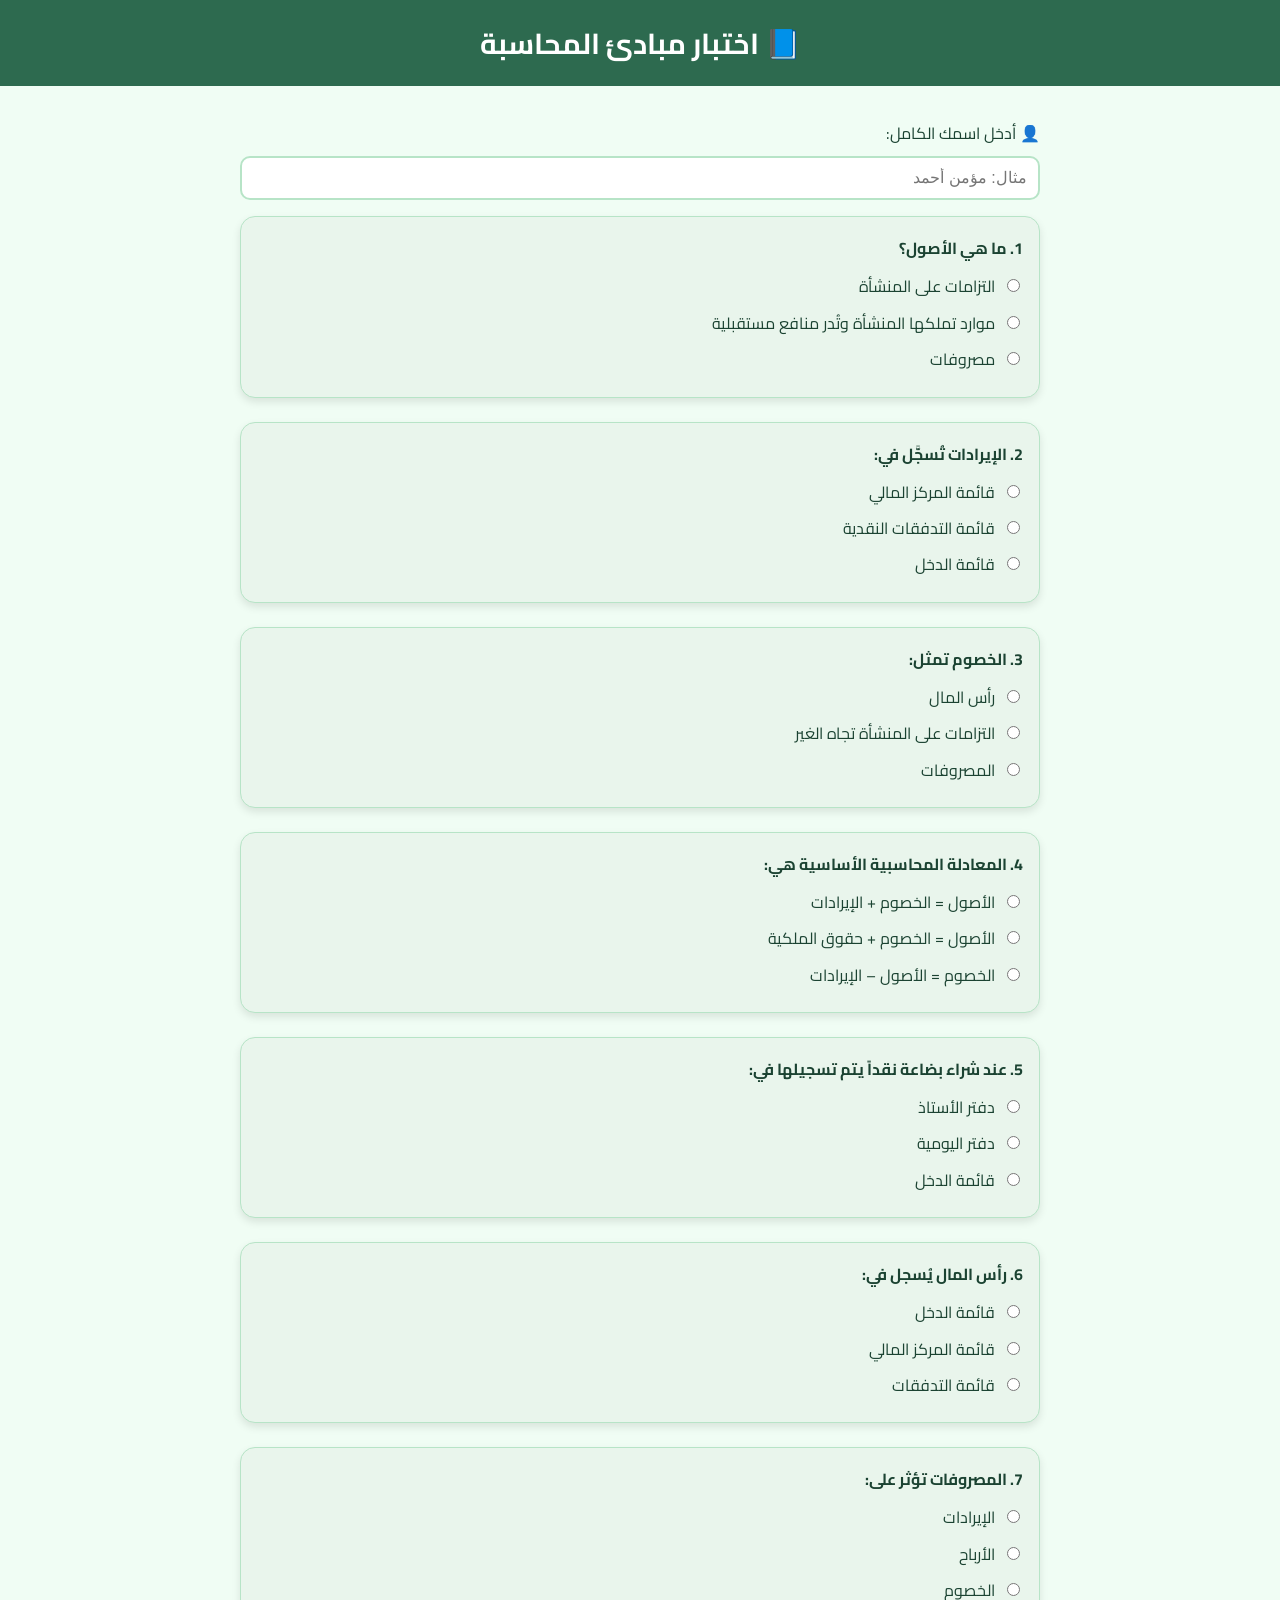
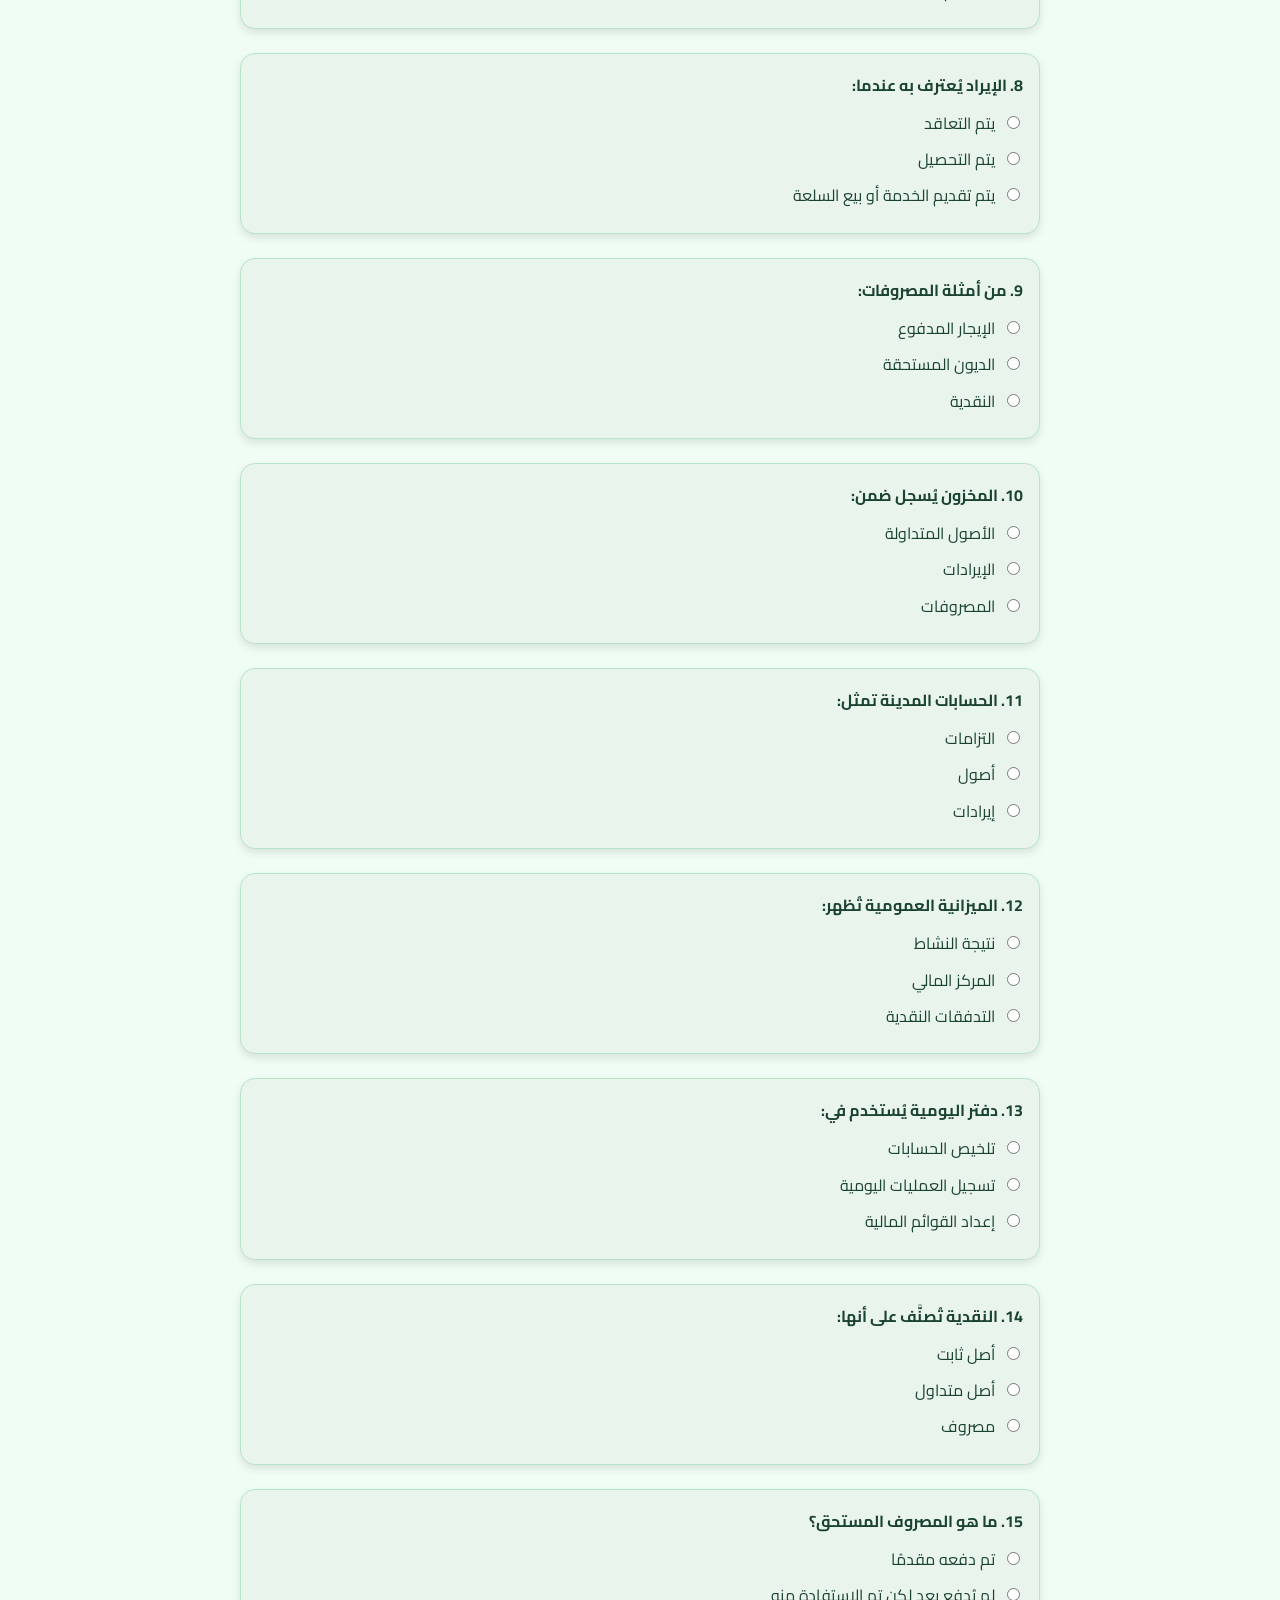
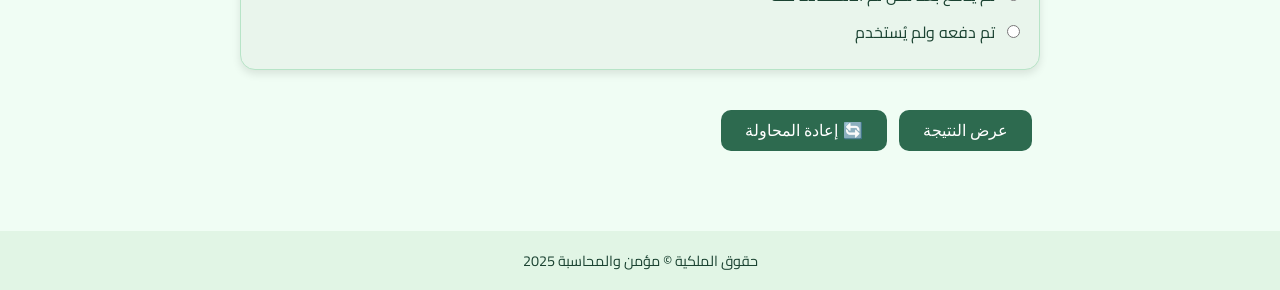
<file: test.html>
<!DOCTYPE html><html lang="ar" dir="rtl">
<head>
  <meta charset="UTF-8">
  <meta name="viewport" content="width=device-width, initial-scale=1.0">
  <title>📘 اختبار مبادئ المحاسبة</title>
  <link href="https://fonts.googleapis.com/css2?family=Cairo:wght@400;700&display=swap" rel="stylesheet">
  <style>
    body {
      font-family: 'Cairo', sans-serif;
      background-color: #f0fdf4;
      margin: 0;
      padding: 0;
      color: #1b4332;
    }
    header {
      background-color: #2d6a4f;
      color: white;
      padding: 1rem;
      text-align: center;
      font-size: 1.8rem;
      font-weight: bold;
    }
    .container {
      max-width: 800px;
      margin: auto;
      padding: 2rem;
    }
    .input-name {
      margin-bottom: 1rem;
      display: flex;
      flex-direction: column;
      gap: 0.5rem;
    }
    .input-name input {
      padding: 0.7rem;
      border: 2px solid #b7e4c7;
      border-radius: 10px;
      font-size: 1rem;
      transition: border-color 0.3s;
    }
    .input-name input:focus {
      border-color: #1b4332;
      outline: none;
    }
    .question-card {
      background-color: #e9f5ec;
      border: 1px solid #b7e4c7;
      border-radius: 15px;
      padding: 1rem;
      margin-bottom: 1.5rem;
      box-shadow: 0 4px 8px rgba(0,0,0,0.1);
      transition: transform 0.3s ease;
    }
    .question-card:hover {
      transform: scale(1.01);
    }
    .question {
      margin-bottom: 0.5rem;
      font-weight: bold;
    }
    .option {
      margin: 0.4rem 0;
    }
    .option input[type="radio"] {
      margin-left: 0.5rem;
    }
    .btn {
      padding: 0.7rem 1.5rem;
      font-size: 1rem;
      background-color: #2d6a4f;
      color: white;
      border: none;
      border-radius: 10px;
      cursor: pointer;
      margin: 1rem 0.5rem 0 0;
      transition: background-color 0.3s;
    }
    .btn:hover {
      background-color: #1b4332;
    }
    .result-box {
      background-color: #d8f3dc;
      padding: 1rem;
      border-radius: 15px;
      margin-top: 2rem;
      display: none;
    }
    .incorrect {
      color: #d00000;
      font-weight: bold;
    }
    .correct-answer {
      color: #2d6a4f;
    }
    footer {
      text-align: center;
      padding: 1rem;
      font-size: 0.9rem;
      background-color: #e1f5e5;
      color: #1b4332;
      margin-top: 3rem;
    }
  </style>
</head>
<body>
  <header>📘 اختبار مبادئ المحاسبة</header>
  <div class="container">
    <div class="input-name">
      <label for="username">👤 أدخل اسمك الكامل:</label>
      <input type="text" id="username" placeholder="مثال: مؤمن أحمد">
    </div>
    <div id="quiz"></div>
    <button class="btn" onclick="submitQuiz()">عرض النتيجة</button>
    <button class="btn" onclick="retryQuiz()">🔄 إعادة المحاولة</button>
    <div class="result-box" id="resultBox"></div>
  </div>
  <footer>حقوق الملكية © مؤمن والمحاسبة 2025</footer>  <script>
    const questions = [
      { q: "ما هي الأصول؟", options: ["التزامات على المنشأة", "موارد تملكها المنشأة وتُدر منافع مستقبلية", "مصروفات"], correct: 1 },
      { q: "الإيرادات تُسجَّل في:", options: ["قائمة المركز المالي", "قائمة التدفقات النقدية", "قائمة الدخل"], correct: 2 },
      { q: "الخصوم تمثل:", options: ["رأس المال", "التزامات على المنشأة تجاه الغير", "المصروفات"], correct: 1 },
      { q: "المعادلة المحاسبية الأساسية هي:", options: ["الأصول = الخصوم + الإيرادات", "الأصول = الخصوم + حقوق الملكية", "الخصوم = الأصول – الإيرادات"], correct: 1 },
      { q: "عند شراء بضاعة نقداً يتم تسجيلها في:", options: ["دفتر الأستاذ", "دفتر اليومية", "قائمة الدخل"], correct: 1 },
      { q: "رأس المال يُسجل في:", options: ["قائمة الدخل", "قائمة المركز المالي", "قائمة التدفقات"], correct: 1 },
      { q: "المصروفات تؤثر على:", options: ["الإيرادات", "الأرباح", "الخصوم"], correct: 1 },
      { q: "الإيراد يُعترف به عندما:", options: ["يتم التعاقد", "يتم التحصيل", "يتم تقديم الخدمة أو بيع السلعة"], correct: 2 },
      { q: "من أمثلة المصروفات:", options: ["الإيجار المدفوع", "الديون المستحقة", "النقدية"], correct: 0 },
      { q: "المخزون يُسجل ضمن:", options: ["الأصول المتداولة", "الإيرادات", "المصروفات"], correct: 0 },
      { q: "الحسابات المدينة تمثل:", options: ["التزامات", "أصول", "إيرادات"], correct: 1 },
      { q: "الميزانية العمومية تُظهر:", options: ["نتيجة النشاط", "المركز المالي", "التدفقات النقدية"], correct: 1 },
      { q: "دفتر اليومية يُستخدم في:", options: ["تلخيص الحسابات", "تسجيل العمليات اليومية", "إعداد القوائم المالية"], correct: 1 },
      { q: "النقدية تُصنَّف على أنها:", options: ["أصل ثابت", "أصل متداول", "مصروف"], correct: 1 },
      { q: "ما هو المصروف المستحق؟", options: ["تم دفعه مقدمًا", "لم يُدفع بعد لكن تم الاستفادة منه", "تم دفعه ولم يُستخدم"], correct: 1 }
    ];

    const quizDiv = document.getElementById("quiz");
    questions.forEach((q, i) => {
      const card = document.createElement("div");
      card.className = "question-card";
      card.innerHTML = `<div class="question">${i + 1}. ${q.q}</div>` +
        q.options.map((opt, idx) => `<div class="option"><label><input type="radio" name="q${i}" value="${idx}"> ${opt}</label></div>`).join("");
      quizDiv.appendChild(card);
    });

    function submitQuiz() {
      const name = document.getElementById("username").value.trim();
      if (!name) return alert("⚠️ يرجى إدخال اسمك أولاً");

      let score = 0;
      const incorrects = [];
      let answeredAll = true;

      questions.forEach((q, i) => {
        const radios = document.getElementsByName(`q${i}`);
        let selected = -1;
        radios.forEach((r, idx) => { if (r.checked) selected = parseInt(r.value); });
        if (selected === -1) answeredAll = false;
        else {
          if (selected === q.correct) score++;
          else incorrects.push({ index: i, correct: q.correct });
        }
      });

      if (!answeredAll) return alert("⚠️ يرجى الإجابة على جميع الأسئلة");

      document.getElementById("resultBox").style.display = "block";
      let msg = `<h3>أجبت ${score} من ${questions.length} بشكل صحيح ✅</h3>`;
      msg += score >= 10 ? `<p>🎉 أحسنت! استمر في التميز 💪</p>` : `<p>📚 ذاكر أكتر، أنت تقدر توصل! 👍</p>`;
      if (incorrects.length > 0) {
        msg += `<h4>أسئلة أُجيبت بشكل خاطئ:</h4><ul>`;
        incorrects.forEach(item => {
          const q = questions[item.index];
          msg += `<li><b>${q.q}</b><br>الإجابة الصحيحة: <span class="correct-answer">${q.options[q.correct]}</span></li>`;
        });
        msg += `</ul>`;
      }
      document.getElementById("resultBox").innerHTML = msg;

      fetch("https://script.google.com/macros/s/AKfycbwbwFDm918IyzckOvii61AF4Xubq1_m7FFYl-VhK0-bcaOVKTykYMuIZzWAJEAMY_FYdQ/exec", {
        method: "POST",
        mode: "no-cors",
        headers: { "Content-Type": "application/json" },
        body: JSON.stringify({ name, score, total: questions.length })
      });
    }

    function retryQuiz() {
      document.getElementById("username").value = "";
      questions.forEach((q, i) => {
        const radios = document.getElementsByName(`q${i}`);
        radios.forEach(r => r.checked = false);
      });
      document.getElementById("resultBox").style.display = "none";
      document.getElementById("resultBox").innerHTML = "";
      window.scrollTo({ top: 0, behavior: 'smooth' });
    }
  </script></body>
</html>
</file>
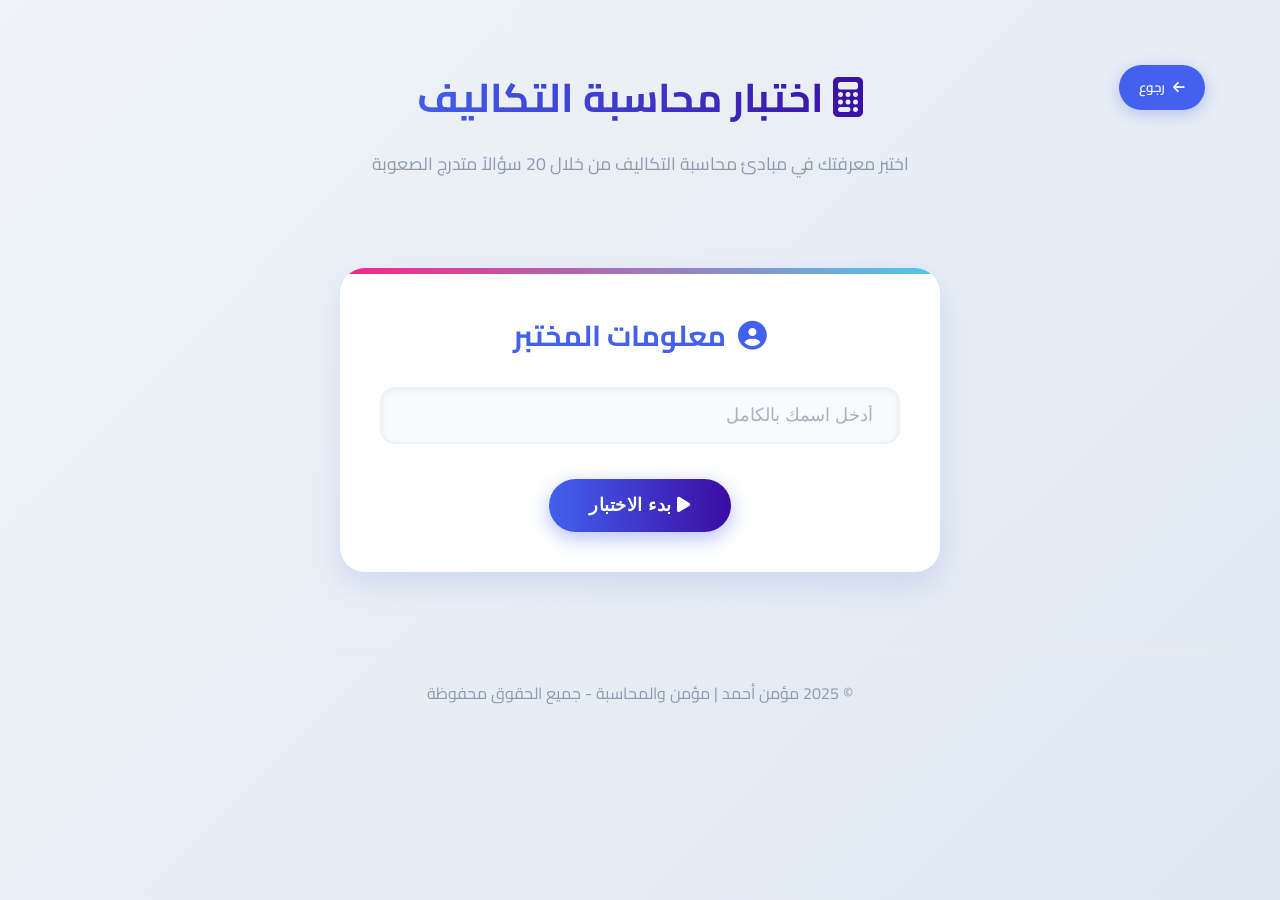
<file: tests.html>
<!DOCTYPE html>
<html lang="ar" dir="rtl">
<head>
  <meta charset="UTF-8">
  <meta name="viewport" content="width=device-width, initial-scale=1.0">
  <title>📝 اختبار محاسبة التكاليف</title>
  <link href="https://fonts.googleapis.com/css2?family=Cairo:wght@300;400;600;700&display=swap" rel="stylesheet">
  <link rel="stylesheet" href="https://cdnjs.cloudflare.com/ajax/libs/font-awesome/6.4.0/css/all.min.css">
  <link rel="stylesheet" href="https://cdnjs.cloudflare.com/ajax/libs/animate.css/4.1.1/animate.min.css">
  <style>
    :root {
      --primary-color: #4361ee;
      --secondary-color: #3a0ca3;
      --accent-color: #f72585;
      --success-color: #4cc9f0;
      --warning-color: #ff9e00;
      --text-dark: #2b2d42;
      --text-light: #8d99ae;
      --bg-gradient: linear-gradient(135deg, #f0f4f8 0%, #dfe7f1 100%);
      --card-shadow: 0 12px 30px rgba(67, 97, 238, 0.15);
      --transition: all 0.4s cubic-bezier(0.175, 0.885, 0.32, 1.275);
    }
    
    * {
      box-sizing: border-box;
      margin: 0;
      padding: 0;
    }
    
    body {
      font-family: 'Cairo', sans-serif;
      background: var(--bg-gradient);
      padding: 40px 20px;
      text-align: center;
      min-height: 100vh;
      color: var(--text-dark);
      position: relative;
    }
    
    .container {
      max-width: 1200px;
      margin: 0 auto;
    }
    
    header {
      position: relative;
      padding: 20px 0 40px;
      margin-bottom: 20px;
    }
    
    h1 {
      color: var(--text-dark);
      font-size: 2.5rem;
      font-weight: 700;
      position: relative;
      display: inline-block;
      margin-bottom: 15px;
      background: linear-gradient(to right, var(--primary-color), var(--secondary-color));
      -webkit-background-clip: text;
      -webkit-text-fill-color: transparent;
      padding: 0 20px;
    }
    
    .subtitle {
      color: var(--text-light);
      font-size: 1.1rem;
      max-width: 600px;
      margin: 0 auto 30px;
      line-height: 1.6;
    }
    
    .back-btn {
      position: absolute;
      top: 25px;
      right: 35px;
      background: var(--primary-color);
      color: white;
      border: none;
      padding: 10px 20px;
      border-radius: 50px;
      cursor: pointer;
      font-family: 'Cairo';
      font-weight: 600;
      transition: var(--transition);
      display: flex;
      align-items: center;
      gap: 8px;
      box-shadow: 0 4px 15px rgba(67, 97, 238, 0.3);
      z-index: 10;
    }
    
    .back-btn:hover {
      background: var(--secondary-color);
      transform: translateX(-5px) scale(1.05);
      box-shadow: 0 6px 20px rgba(58, 12, 163, 0.4);
    }
    
    .user-info {
      background: white;
      border-radius: 25px;
      padding: 40px;
      box-shadow: var(--card-shadow);
      max-width: 600px;
      margin: 0 auto;
      position: relative;
      overflow: hidden;
      transition: var(--transition);
    }
    
    .user-info::before {
      content: '';
      position: absolute;
      top: 0;
      left: 0;
      right: 0;
      height: 6px;
      background: linear-gradient(to right, var(--accent-color), var(--success-color));
    }
    
    .user-info h2 {
      margin-bottom: 25px;
      color: var(--primary-color);
      font-size: 1.8rem;
      display: flex;
      align-items: center;
      justify-content: center;
      gap: 12px;
    }
    
    .input-group {
      position: relative;
      margin: 25px 0;
    }
    
    .user-info input {
      width: 100%;
      padding: 16px 25px;
      border: 2px solid #eef2f7;
      border-radius: 15px;
      font-size: 1.1rem;
      transition: var(--transition);
      text-align: right;
      background: #f8fafc;
      box-shadow: inset 0 2px 6px rgba(0, 0, 0, 0.05);
    }
    
    .user-info input:focus {
      border-color: var(--primary-color);
      outline: none;
      box-shadow: 0 0 0 4px rgba(67, 97, 238, 0.2);
      background: white;
    }
    
    .user-info input::placeholder {
      color: #a8b2c1;
    }
    
    .start-btn {
      background: linear-gradient(to right, var(--primary-color), var(--secondary-color));
      color: white;
      border: none;
      padding: 16px 40px;
      border-radius: 50px;
      font-size: 1.1rem;
      font-weight: 700;
      cursor: pointer;
      transition: var(--transition);
      margin-top: 10px;
      box-shadow: 0 6px 20px rgba(67, 97, 238, 0.4);
      position: relative;
      overflow: hidden;
      letter-spacing: 0.5px;
    }
    
    .start-btn:hover {
      transform: translateY(-3px) scale(1.03);
      box-shadow: 0 8px 25px rgba(58, 12, 163, 0.5);
    }
    
    .start-btn:active {
      transform: translateY(1px);
    }
    
    .quiz-container {
      max-width: 850px;
      margin: 40px auto;
      background: white;
      border-radius: 25px;
      padding: 40px;
      box-shadow: var(--card-shadow);
      text-align: right;
      position: relative;
      overflow: hidden;
      transition: var(--transition);
    }
    
    .quiz-container::before {
      content: '';
      position: absolute;
      top: 0;
      left: 0;
      right: 0;
      height: 6px;
      background: linear-gradient(to right, var(--accent-color), var(--success-color));
    }
    
    #quizProgress {
      font-weight: 700;
      color: var(--primary-color);
      margin-bottom: 30px;
      font-size: 1.2rem;
      display: flex;
      align-items: center;
      justify-content: space-between;
      padding-bottom: 15px;
      border-bottom: 2px solid #f0f4f8;
    }
    
    .progress-bar {
      height: 10px;
      background: #e9ecef;
      border-radius: 5px;
      overflow: hidden;
      margin-top: 10px;
    }
    
    .progress-fill {
      height: 100%;
      background: linear-gradient(to right, var(--accent-color), var(--success-color));
      width: 0%;
      transition: width 0.6s ease;
    }
    
    .question-container {
      margin: 25px 0 35px;
      padding: 20px 0;
      position: relative;
    }
    
    .difficulty {
      position: absolute;
      top: -15px;
      left: 0;
      background: var(--primary-color);
      color: white;
      padding: 5px 15px;
      border-radius: 20px;
      font-size: 0.9rem;
      font-weight: 600;
    }
    
    .question {
      font-size: 1.4rem;
      margin-bottom: 25px;
      font-weight: 600;
      color: var(--text-dark);
      line-height: 1.5;
    }
    
    .options {
      display: grid;
      grid-template-columns: 1fr;
      gap: 18px;
      margin-bottom: 30px;
    }
    
    .option {
      padding: 18px 25px;
      background: #f8fafc;
      border-radius: 15px;
      cursor: pointer;
      transition: var(--transition);
      border: 2px solid #eef2f7;
      text-align: right;
      font-size: 1.1rem;
      display: flex;
      align-items: center;
      position: relative;
      overflow: hidden;
    }
    
    .option:hover {
      transform: translateX(-5px);
      border-color: var(--primary-color);
      box-shadow: 0 5px 15px rgba(67, 97, 238, 0.1);
    }
    
    .option.selected {
      border-color: var(--primary-color);
      background: linear-gradient(to right, rgba(67, 97, 238, 0.08), rgba(67, 97, 238, 0.03));
      transform: translateX(-8px);
      box-shadow: 0 8px 20px rgba(67, 97, 238, 0.15);
    }
    
    .option.selected::before {
      content: '';
      position: absolute;
      left: 0;
      top: 0;
      bottom: 0;
      width: 5px;
      background: var(--primary-color);
    }
    
    .option-number {
      background: #e9ecef;
      width: 36px;
      height: 36px;
      border-radius: 50%;
      display: flex;
      align-items: center;
      justify-content: center;
      margin-left: 15px;
      flex-shrink: 0;
      font-weight: 700;
      color: var(--text-dark);
      transition: var(--transition);
    }
    
    .option.selected .option-number {
      background: var(--primary-color);
      color: white;
    }
    
    .navigation {
      display: flex;
      justify-content: space-between;
      margin-top: 30px;
      gap: 15px;
    }
    
    .quiz-btn {
      padding: 14px 35px;
      border-radius: 50px;
      border: none;
      cursor: pointer;
      font-weight: 700;
      transition: var(--transition);
      font-family: 'Cairo';
      font-size: 1.1rem;
      display: flex;
      align-items: center;
      gap: 10px;
      box-shadow: 0 4px 15px rgba(0, 0, 0, 0.1);
    }
    
    .next-btn {
      background: linear-gradient(to right, var(--primary-color), var(--secondary-color));
      color: white;
    }
    
    .next-btn:hover {
      transform: translateX(-5px) scale(1.05);
      box-shadow: 0 6px 20px rgba(58, 12, 163, 0.3);
    }
    
    .submit-btn {
      background: linear-gradient(to right, #2ecc71, #27ae60);
      color: white;
      display: none;
    }
    
    .submit-btn:hover {
      transform: translateX(-5px) scale(1.05);
      box-shadow: 0 6px 20px rgba(39, 174, 96, 0.4);
    }
    
    .result {
      display: none;
      margin-top: 40px;
      padding: 40px;
      background: #f8f9fa;
      border-radius: 20px;
      text-align: center;
      border: 2px dashed var(--primary-color);
      position: relative;
      overflow: hidden;
    }
    
    .result::before {
      content: '';
      position: absolute;
      top: 0;
      left: 0;
      right: 0;
      height: 6px;
      background: linear-gradient(to right, var(--accent-color), var(--success-color));
    }
    
    .result h3 {
      color: var(--primary-color);
      margin-bottom: 20px;
      font-size: 2rem;
      position: relative;
      padding-bottom: 15px;
    }
    
    .result h3::after {
      content: '';
      position: absolute;
      bottom: 0;
      left: 50%;
      transform: translateX(-50%);
      width: 80px;
      height: 4px;
      background: var(--accent-color);
      border-radius: 2px;
    }
    
    .score-circle {
      width: 180px;
      height: 180px;
      border-radius: 50%;
      margin: 25px auto;
      display: flex;
      flex-direction: column;
      justify-content: center;
      align-items: center;
      position: relative;
      background: conic-gradient(var(--success-color) 0% var(--score-percent), #f0f4f8 var(--score-percent) 100%);
      box-shadow: 0 8px 25px rgba(76, 201, 240, 0.3);
    }
    
    .score-circle::before {
      content: '';
      position: absolute;
      width: 150px;
      height: 150px;
      border-radius: 50%;
      background: white;
    }
    
    .score-content {
      position: relative;
      z-index: 1;
    }
    
    #scoreText {
      font-size: 2.5rem;
      font-weight: 800;
      background: linear-gradient(to right, var(--primary-color), var(--secondary-color));
      -webkit-background-clip: text;
      -webkit-text-fill-color: transparent;
      margin: 10px 0;
    }
    
    #scoreRatio {
      font-size: 1.2rem;
      color: var(--text-light);
      font-weight: 600;
    }
    
    #resultFeedback {
      margin-top: 25px;
      line-height: 1.7;
      font-size: 1.15rem;
      max-width: 600px;
      margin: 25px auto;
      padding: 20px;
      background: rgba(76, 201, 240, 0.08);
      border-radius: 15px;
      border-left: 4px solid var(--success-color);
    }
    
    .retry-btn {
      background: linear-gradient(to right, var(--accent-color), #d0006f);
      color: white;
      margin-top: 20px;
      padding: 14px 40px;
      font-size: 1.1rem;
    }
    
    .retry-btn:hover {
      transform: scale(1.05);
      box-shadow: 0 6px 20px rgba(247, 37, 133, 0.4);
    }
    
    footer {
      margin-top: 80px;
      font-size: 1rem;
      color: var(--text-light);
      padding: 25px 0;
      border-top: 1px solid #e9ecef;
    }
    
    /* Animations */
    @keyframes fadeInUp {
      from { opacity: 0; transform: translateY(20px); }
      to { opacity: 1; transform: translateY(0); }
    }
    
    @keyframes pulse {
      0% { transform: scale(1); }
      50% { transform: scale(1.05); }
      100% { transform: scale(1); }
    }
    
    .animate-pulse {
      animation: pulse 2s infinite;
    }
    
    /* Responsive Design */
    @media (max-width: 768px) {
      body {
        padding: 20px 15px;
      }
      
      h1 {
        font-size: 2rem;
        padding: 0 15px;
      }
      
      .subtitle {
        font-size: 1rem;
        padding: 0 15px;
      }
      
      .back-btn {
        top: 20px;
        right: 20px;
        padding: 8px 15px;
        font-size: 0.9rem;
      }
      
      .user-info, .quiz-container {
        padding: 30px 20px;
      }
      
      .question {
        font-size: 1.2rem;
      }
      
      .option {
        padding: 15px 20px;
        font-size: 1rem;
      }
      
      .quiz-btn {
        padding: 12px 25px;
        font-size: 1rem;
      }
      
      .score-circle {
        width: 150px;
        height: 150px;
      }
      
      .score-circle::before {
        width: 120px;
        height: 120px;
      }
      
      #scoreText {
        font-size: 2rem;
      }
    }
    
    @media (max-width: 480px) {
      h1 {
        font-size: 1.7rem;
      }
      
      .user-info h2 {
        font-size: 1.5rem;
      }
      
      .navigation {
        flex-direction: column;
      }
      
      .quiz-btn {
        width: 100%;
        justify-content: center;
      }
      
      .back-btn {
        top: 15px;
        right: 15px;
      }
    }
  </style>
</head>
<body>
  <div class="container">
    <header>
      <button class="back-btn" onclick="window.location.href='tools.html'">
        <i class="fas fa-arrow-left"></i> رجوع
      </button>

      <h1 class="animate__animated animate__fadeInDown"><i class="fas fa-calculator"></i> اختبار محاسبة التكاليف</h1>
      <p class="subtitle animate__animated animate__fadeIn">اختبر معرفتك في مبادئ محاسبة التكاليف من خلال 20 سؤالاً متدرج الصعوبة</p>
    </header>

    <div class="user-info animate__animated animate__fadeInUp" id="userInfo">
      <h2><i class="fas fa-user-circle"></i> معلومات المختبر</h2>
      <div class="input-group">
        <input type="text" id="userName" placeholder="أدخل اسمك بالكامل" required>
      </div>
      <button id="startBtn" class="start-btn animate-pulse">
        <i class="fas fa-play"></i> بدء الاختبار
      </button>
    </div>

    <div class="quiz-container" id="quizContainer" style="display:none;">
      <div id="quizProgress">
        <span id="progressText">السؤال 1 من 20</span>
        <span id="timer"><i class="fas fa-clock"></i> 05:00</span>
      </div>
      <div class="progress-bar">
        <div class="progress-fill" id="progressFill"></div>
      </div>

      <div class="question-container">
        <div class="difficulty" id="difficulty">سهل</div>
        <div class="question" id="question"></div>
      </div>
      
      <div class="options" id="options"></div>

      <div class="navigation">
        <button class="quiz-btn next-btn" id="nextBtn">
          التالي <i class="fas fa-arrow-left"></i>
        </button>
        <button class="quiz-btn submit-btn" id="submitBtn">
          <i class="fas fa-paper-plane"></i> تسليم الإجابات
        </button>
      </div>

      <div class="result" id="result">
        <h3 id="resultTitle">نتيجة الاختبار</h3>
        <p id="userGreeting"></p>
        
        <div class="score-circle">
          <div class="score-content">
            <div id="scoreText">0%</div>
            <div id="scoreRatio">0/20</div>
          </div>
        </div>
        
        <p id="resultFeedback"></p>
        <button class="quiz-btn retry-btn" id="retryBtn">
          <i class="fas fa-redo"></i> إعادة المحاولة
        </button>
      </div>
    </div>

    <footer>
      © 2025 مؤمن أحمد | مؤمن والمحاسبة - جميع الحقوق محفوظة
    </footer>
  </div>

  <script>
    const quizQuestions = [
      {
        question: "ما هو الهدف الأساسي من محاسبة التكاليف؟",
        options: [
          "تحديد تكلفة المنتجات والخدمات",
          "حساب رواتب الموظفين",
          "إعداد الميزانية العمومية",
          "تحليل السوق التنافسي"
        ],
        answer: 0,
        difficulty: "سهل"
      },
      {
        question: "أي من التالي يعتبر تكلفة مباشرة؟",
        options: [
          "الخشب المستخدم في صناعة الأثاث",
          "رواتب المديرين",
          "إيجار المصنع",
          "مصاريف الكهرباء العامة"
        ],
        answer: 0,
        difficulty: "سهل"
      },
      {
        question: "ما الفرق بين التكاليف الثابتة والمتغيرة؟",
        options: [
          "الثابتة لا تتغير بحجم الإنتاج بينما المتغيرة تتغير",
          "المتغيرة لا تتغير أبداً",
          "الثابتة تتغير يومياً",
          "لا يوجد فرق بينهما"
        ],
        answer: 0,
        difficulty: "سهل"
      },
      {
        question: "ما هو العنصر الذي لا يعتبر من عناصر التكلفة؟",
        options: [
          "تكلفة المواد",
          "تكلفة العمالة",
          "تكلفة الإنتاج",
          "تكلفة التسويق"
        ],
        answer: 3,
        difficulty: "سهل"
      },
      {
        question: "كيف تحسب تكلفة الوحدة الواحدة؟",
        options: [
          "إجمالي التكاليف ÷ عدد الوحدات المنتجة",
          "إجمالي التكاليف × عدد الوحدات المنتجة",
          "إجمالي التكاليف + هامش الربح",
          "إجمالي التكاليف - الخصومات"
        ],
        answer: 0,
        difficulty: "سهل"
      },
      {
        question: "ما هي التكلفة الغارقة (Sunk Cost)؟",
        options: [
          "تكلفة لا يمكن استرجاعها",
          "تكلفة المواد الخام",
          "تكلفة العمالة المؤقتة",
          "تكلفة الصيانة الدورية"
        ],
        answer: 0,
        difficulty: "متوسط"
      },
      {
        question: "ما هو الغرض من حساب نقطة التعادل؟",
        options: [
          "تحديد حجم المبيعات اللازم لتغطية التكاليف",
          "حساب الربح التشغيلي",
          "تحديد سعر البيع الأمثل",
          "جميع ما سبق"
        ],
        answer: 3,
        difficulty: "متوسط"
      },
      {
        question: "ما هي التكلفة الحدية (Marginal Cost)؟",
        options: [
          "التكلفة الإضافية لإنتاج وحدة إضافية",
          "التكلفة الكلية للإنتاج",
          "متوسط تكلفة الوحدة",
          "التكلفة الثابتة للوحدة"
        ],
        answer: 0,
        difficulty: "متوسط"
      },
      {
        question: "ما هو نظام التكاليف على أساس الأنشطة (ABC)؟",
        options: [
          "نظام يحسب التكلفة بناءً على الأنشطة المستهلكة",
          "نظام لحساب رواتب الموظفين",
          "طريقة لتسجيل المشتريات فقط",
          "نظام محاسبة مالية بحت"
        ],
        answer: 0,
        difficulty: "متوسط"
      },
      {
        question: "ما الفرق بين محاسبة التكاليف والمحاسبة المالية؟",
        options: [
          "محاسبة التكاليف تركز على التكاليف الداخلية بينما المالية تركز على التقارير الخارجية",
          "محاسبة التكاليف تهتم بالضرائب بينما المالية تهتم بالإنتاج",
          "لا يوجد فرق بينهما",
          "محاسبة التكاليف خاصة بالحكومة بينما المالية خاصة بالشركات"
        ],
        answer: 0,
        difficulty: "متوسط"
      },
      {
        question: "ما هي نقطة التعادل (Break-even Point)؟",
        options: [
          "النقطة التي تتساوى فيها الإيرادات مع التكاليف",
          "نهاية السنة المالية",
          "وقت تسليم المنتج للعميل",
          "بداية عملية الإنتاج"
        ],
        answer: 0,
        difficulty: "صعب"
      },
      {
        question: "كيف يتم تحميل التكاليف الصناعية غير المباشرة؟",
        options: [
          "باستخدام معدلات تحميل محددة مسبقاً",
          "بإضافتها مباشرة لكل منتج",
          "بتجاهلها تماماً",
          "بخصمها من الإيرادات"
        ],
        answer: 0,
        difficulty: "صعب"
      },
      {
        question: "ما هي تكلفة الفرصة البديلة؟",
        options: [
          "أفضل بديل تم التخلي عنه لصالح البديل المختار",
          "تكلفة المواد المستخدمة",
          "تكلفة العمالة المباشرة",
          "مصاريف التسويق"
        ],
        answer: 0,
        difficulty: "صعب"
      },
      {
        question: "ما هو الفرق بين التكلفة المعيارية والتكلفة الفعلية؟",
        options: [
          "التكلفة المعيارية هي تكلفة متوقعة بينما الفعلية هي ما حدث فعلاً",
          "التكلفة المعيارية دقيقة دائماً بينما الفعلية تقديرية",
          "لا يوجد فرق بينهما",
          "التكلفة الفعلية خاصة بالحكومات والمعيارية بالشركات"
        ],
        answer: 0,
        difficulty: "صعب"
      },
      {
        question: "كيف تؤثر الزيادة في حجم الإنتاج على التكلفة الثابتة للوحدة؟",
        options: [
          "تقل التكلفة الثابتة للوحدة",
          "تزيد التكلفة الثابتة للوحدة",
          "لا تؤثر على التكلفة الثابتة للوحدة",
          "تتحول التكلفة الثابتة إلى متغيرة"
        ],
        answer: 0,
        difficulty: "صعب جداً"
      },
      {
        question: "ما هو نظام التكاليف حسب الأوامر الإنتاجية (Job Order Costing)؟",
        options: [
          "نظام يتم فيه تجميع التكاليف حسب كل أمر إنتاجي",
          "نظام يتم فيه تجميع التكاليف لفترة زمنية",
          "نظام خاص بالإنتاج المستمر",
          "نظام لا يستخدم في المحاسبة"
        ],
        answer: 0,
        difficulty: "صعب جداً"
      },
      {
        question: "ما هو مفهوم التكلفة الغارقة في اتخاذ القرارات؟",
        options: [
          "يجب تجاهلها عند اتخاذ القرارات المستقبلية",
          "يجب اعتبارها في جميع القرارات",
          "تعتبر أهم عنصر في القرار",
          "يتم إضافتها إلى الربح"
        ],
        answer: 0,
        difficulty: "صعب جداً"
      },
      {
        question: "كيف يتم حساب معدل التحميل المسبق للتكاليف الصناعية غير المباشرة؟",
        options: [
          "التكاليف الصناعية غير المباشرة المتوقعة ÷ قاعدة التحميل المتوقعة",
          "التكاليف الصناعية غير المباشرة الفعلية ÷ قاعدة التحميل الفعلية",
          "التكاليف المباشرة ÷ التكاليف غير المباشرة",
          "الإيرادات ÷ التكاليف"
        ],
        answer: 0,
        difficulty: "صعب جداً"
      },
      {
        question: "ما هو الفرق بين التكلفة الحدية والتكلفة المتوسطة؟",
        options: [
          "التكلفة الحدية هي تكلفة الوحدة الإضافية بينما المتوسطة هي إجمالي التكلفة مقسومة على عدد الوحدات",
          "التكلفة الحدية أكبر من المتوسطة دائماً",
          "التكلفة المتوسطة خاصة بالإنتاج الكبير",
          "لا يوجد فرق بينهما"
        ],
        answer: 0,
        difficulty: "صعب جداً"
      },
      {
        question: "ما هو تأثير قانون تناقص الغلة على تكاليف الإنتاج؟",
        options: [
          "يؤدي إلى زيادة التكلفة الحدية بعد نقطة معينة",
          "يؤدي إلى انخفاض التكلفة الحدية باستمرار",
          "لا يؤثر على التكاليف",
          "يؤدي إلى ثبات التكلفة الحدية"
        ],
        answer: 0,
        difficulty: "صعب جداً"
      }
    ];

    let currentQuestion = 0;
    let userAnswers = [];
    let userName = "";
    let timer;
    let timeLeft = 300; // 5 minutes in seconds

    const quizContainer = document.getElementById('quizContainer');
    const startBtn = document.getElementById('startBtn');
    const userNameInput = document.getElementById('userName');
    const retryBtn = document.getElementById('retryBtn');
    const userInfo = document.getElementById('userInfo');
    const progressFill = document.getElementById('progressFill');
    const timerDisplay = document.getElementById('timer');
    const difficultyDisplay = document.getElementById('difficulty');

    startBtn.addEventListener('click', () => {
      if (userNameInput.value.trim() === "") {
        showAlert("الرجاء إدخال اسمك قبل بدء الاختبار", "warning");
        userNameInput.focus();
        return;
      }
      
      userName = userNameInput.value.trim();
      quizContainer.style.display = "block";
      userInfo.style.display = "none";
      
      // Start timer
      startTimer();
      
      // Start quiz
      startQuiz();
    });

    retryBtn.addEventListener('click', () => {
      currentQuestion = 0;
      userAnswers = [];
      document.getElementById('result').style.display = "none";
      userInfo.style.display = "block";
      quizContainer.style.display = "none";
      userNameInput.value = userName;
      timeLeft = 300;
      clearInterval(timer);
      timerDisplay.innerHTML = `<i class="fas fa-clock"></i> 05:00`;
    });

    function startTimer() {
      timer = setInterval(() => {
        timeLeft--;
        const minutes = Math.floor(timeLeft / 60);
        const seconds = timeLeft % 60;
        timerDisplay.innerHTML = `<i class="fas fa-clock"></i> ${minutes.toString().padStart(2, '0')}:${seconds.toString().padStart(2, '0')}`;
        
        if (timeLeft <= 0) {
          clearInterval(timer);
          submitQuiz();
          showAlert("انتهى الوقت المخصص للاختبار!", "danger");
        }
      }, 1000);
    }

    function startQuiz() {
      showQuestion();
    }

    function showQuestion() {
      const questionObj = quizQuestions[currentQuestion];
      document.getElementById('question').textContent = questionObj.question;
      document.getElementById('progressText').textContent = `السؤال ${currentQuestion + 1} من ${quizQuestions.length}`;
      difficultyDisplay.textContent = questionObj.difficulty;
      
      // Update progress bar
      const progressPercent = ((currentQuestion + 1) / quizQuestions.length) * 100;
      progressFill.style.width = `${progressPercent}%`;
      
      // Set difficulty color
      switch(questionObj.difficulty) {
        case "سهل":
          difficultyDisplay.style.background = "#2ecc71";
          break;
        case "متوسط":
          difficultyDisplay.style.background = "#ff9e00";
          break;
        case "صعب":
          difficultyDisplay.style.background = "#e74c3c";
          break;
        case "صعب جداً":
          difficultyDisplay.style.background = "#9b59b6";
          break;
      }
      
      const optionsContainer = document.getElementById('options');
      optionsContainer.innerHTML = '';
      
      questionObj.options.forEach((option, index) => {
        const optionElement = document.createElement('div');
        optionElement.className = 'option';
        
        optionElement.innerHTML = `
          <div class="option-text">${option}</div>
          <div class="option-number">${index + 1}</div>
        `;
        
        optionElement.onclick = function() { selectOption(this); };
        optionsContainer.appendChild(optionElement);
      });
      
      // Highlight selected option if exists
      if (userAnswers[currentQuestion] !== undefined) {
        const options = document.querySelectorAll('.option');
        options[userAnswers[currentQuestion]].classList.add('selected');
      }
      
      if (currentQuestion === quizQuestions.length - 1) {
        document.getElementById('nextBtn').style.display = 'none';
        document.getElementById('submitBtn').style.display = 'flex';
      } else {
        document.getElementById('nextBtn').style.display = 'flex';
        document.getElementById('submitBtn').style.display = 'none';
      }
    }

    function selectOption(selectedElement) {
      const options = document.querySelectorAll('.option');
      options.forEach(option => {
        option.classList.remove('selected');
      });
      
      selectedElement.classList.add('selected');
      userAnswers[currentQuestion] = Array.from(options).indexOf(selectedElement);
    }

    document.getElementById('nextBtn').addEventListener('click', nextQuestion);
    document.getElementById('submitBtn').addEventListener('click', submitQuiz);

    function nextQuestion() {
      if (userAnswers[currentQuestion] === undefined) {
        showAlert('الرجاء اختيار إجابة للمتابعة', 'warning');
        return;
      }
      
      currentQuestion++;
      showQuestion();
    }

    function submitQuiz() {
      clearInterval(timer);
      
      if (userAnswers[currentQuestion] === undefined) {
        showAlert('الرجاء اختيار إجابة قبل التسليم', 'warning');
        return;
      }
      
      let score = 0;
      quizQuestions.forEach((question, index) => {
        if (userAnswers[index] === question.answer) {
          score++;
        }
      });
      
      // Calculate percentage
      const scorePercent = Math.round((score / quizQuestions.length) * 100);
      
      // Set the score circle gradient
      document.documentElement.style.setProperty('--score-percent', `${scorePercent}%`);
      
      // Display result
      document.getElementById('userGreeting').textContent = `أهلاً ${userName}، هذه هي نتيجتك:`;
      document.getElementById('scoreText').textContent = `${scorePercent}%`;
      document.getElementById('scoreRatio').textContent = `${score}/${quizQuestions.length}`;
      
      if (scorePercent >= 90) {
        document.getElementById('resultFeedback').innerHTML = `
          <span style="color: #27ae60; font-weight: 700;">نتيجة استثنائية! 🏆</span><br>
          أداء متميز! لديك فهم عميق لمحاسبة التكاليف، استمر في هذا التميز.
        `;
      } else if (scorePercent >= 70) {
        document.getElementById('resultFeedback').innerHTML = `
          <span style="color: #2ecc71; font-weight: 700;">نتيجة ممتازة! 👏</span><br>
          أداء جيد جداً، لديك معرفة قوية في محاسبة التكاليف، يمكنك تطوير نفسك أكثر.
        `;
      } else if (scorePercent >= 50) {
        document.getElementById('resultFeedback').innerHTML = `
          <span style="color: #ff9e00; font-weight: 700;">نتيجة مقبولة! 💪</span><br>
          مستوى جيد، ولكن تحتاج لمراجعة بعض المفاهيم لتحسين أدائك.
        `;
      } else {
        document.getElementById('resultFeedback').innerHTML = `
          <span style="color: #e74c3c; font-weight: 700;">نحتاج إلى تحسين 📚</span><br>
          ننصحك بمراجعة أساسيات محاسبة التكاليف والمحاولة مرة أخرى لتحقيق نتيجة أفضل.
        `;
      }
      
      document.getElementById('result').style.display = 'block';
      document.getElementById('submitBtn').style.display = 'none';
      
      // Send data to Google Sheets (simulated)
      sendToGoogleSheets(userName, scorePercent);
    }

    function showAlert(message, type) {
      // Create alert element
      const alertEl = document.createElement('div');
      alertEl.className = `alert alert-${type}`;
      alertEl.textContent = message;
      alertEl.style.cssText = `
        position: fixed;
        top: 30px;
        right: 30px;
        padding: 15px 25px;
        border-radius: 10px;
        background: ${type === 'warning' ? '#ff9e00' : type === 'danger' ? '#e74c3c' : '#2ecc71'};
        color: white;
        font-weight: 600;
        box-shadow: 0 5px 15px rgba(0,0,0,0.2);
        z-index: 1000;
        animation: fadeInUp 0.5s ease;
      `;
      
      document.body.appendChild(alertEl);
      
      // Remove after 3 seconds
      setTimeout(() => {
        alertEl.style.animation = 'fadeOut 0.5s ease';
        setTimeout(() => {
          document.body.removeChild(alertEl);
        }, 500);
      }, 3000);
    }

    function sendToGoogleSheets(name, score) {
      // In a real scenario, this would send data to Google Sheets
      console.log(`تم إرسال النتيجة: ${name} - ${score}%`);
      
      // Simulate success message
      setTimeout(() => {
        showAlert('تم حفظ نتائجك بنجاح!', 'success');
      }, 1000);
    }
  </script>
</body>
</html>
</file>
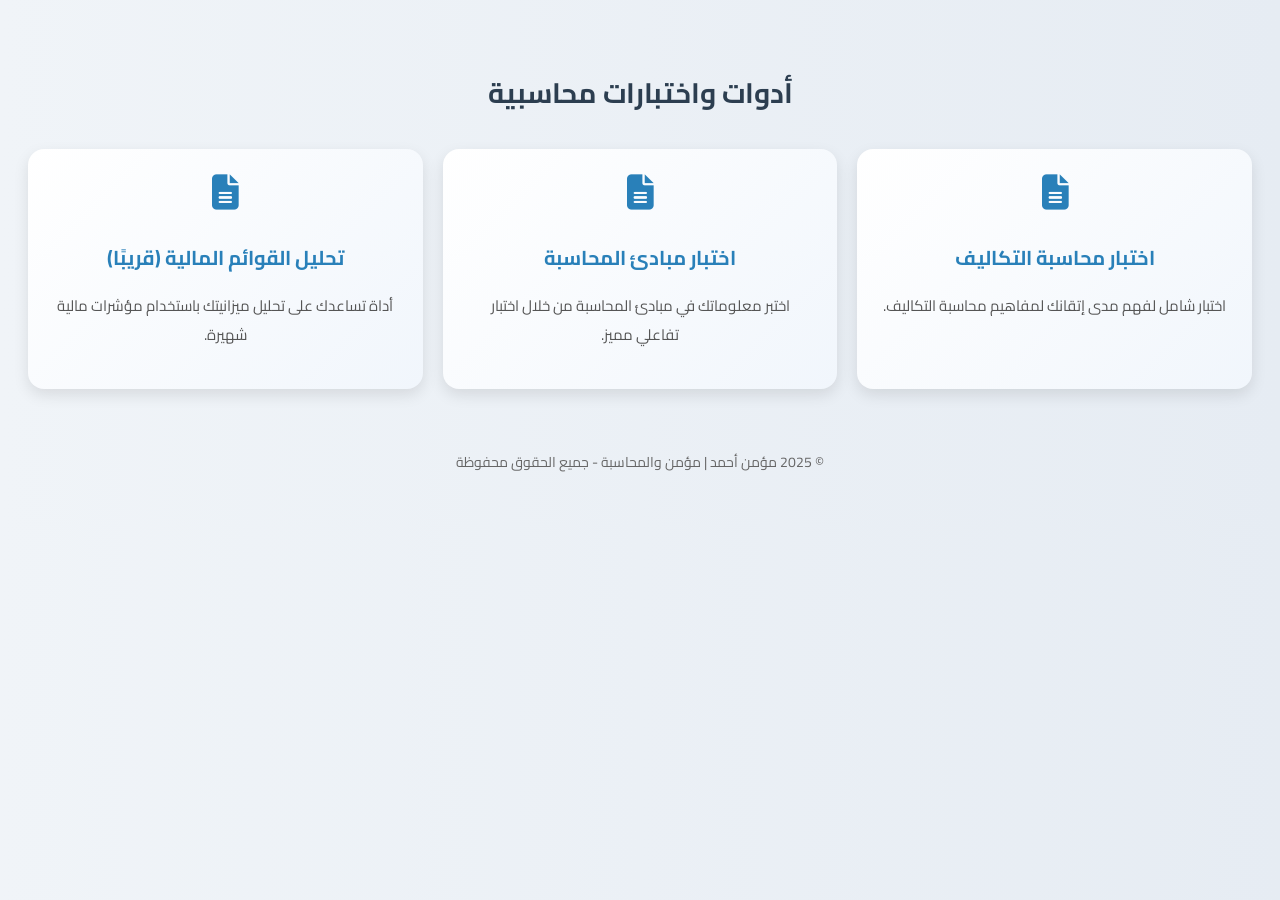
<file: tools.html>
<!DOCTYPE html><html lang="ar" dir="rtl">
<head>
  <meta charset="UTF-8">
  <meta name="viewport" content="width=device-width, initial-scale=1.0">
  <title> أدوات واختبارات محاسبية</title>

<link rel="stylesheet" href="https://cdnjs.cloudflare.com/ajax/libs/font-awesome/6.5.0/css/all.min.css">
<style>
  body {
    font-family: 'Cairo', sans-serif;
    background: linear-gradient(to right, #f8fbff, #e0eafc);
    padding: 40px 20px;
    text-align: center;
  }
  h1 {
    color: #2c3e50;
    margin-bottom: 30px;
    font-size: 30px;
    animation: fadeInDown 1s ease forwards;
  }
  .tools-container {
    display: grid;
    grid-template-columns: repeat(auto-fit, minmax(280px, 1fr));
    gap: 20px;
    margin-top: 20px;
  }
  .tool-card {
    background: linear-gradient(135deg, #ffffff, #f1f6fc);
    border-radius: 20px;
    padding: 30px;
    box-shadow: 0 8px 20px rgba(0, 0, 0, 0.07);
    transition: transform 0.3s ease, box-shadow 0.3s ease;
    cursor: pointer;
    animation: fadeInUp 0.8s ease forwards;
    position: relative;
  }
  .tool-card:hover {
    transform: translateY(-5px);
    box-shadow: 0 12px 25px rgba(0, 0, 0, 0.1);
  }
  .tool-card i {
    font-size: 2.2rem;
    color: #2980b9;
    margin-bottom: 10px;
  }
  .tool-card h3 {
    color: #34495e;
    margin-bottom: 10px;
    font-size: 20px;
  }
  .tool-card p {
    font-size: 15px;
    color: #555;
  }
  footer {
    margin-top: 60px;
    font-size: 14px;
    color: #666;
  }
  @keyframes fadeInUp {
    from { opacity: 0; transform: translateY(20px); }
    to { opacity: 1; transform: translateY(0); }
  }
  @keyframes fadeInDown {
    from { opacity: 0; transform: translateY(-20px); }
    to { opacity: 1; transform: translateY(0); }
  }
</style>

  <link href="https://fonts.googleapis.com/css2?family=Cairo&display=swap" rel="stylesheet">
  <style>
    body {
      font-family: 'Cairo', sans-serif;
      background: linear-gradient(to right, #f0f4f8, #e6ecf3);
      padding: 40px 20px;
      text-align: center;
    }
    h1 {
      color: #2c3e50;
      margin-bottom: 30px;
      font-size: 28px;
      animation: fadeInDown 1s ease forwards;
    }
    .tools-container {
      display: grid;
      grid-template-columns: repeat(auto-fit, minmax(280px, 1fr));
      gap: 20px;
      margin-top: 20px;
    }
    .tool-card {
      background-color: #ffffff;
      border-radius: 16px;
      padding: 25px;
      box-shadow: 0 6px 15px rgba(0, 0, 0, 0.1);
      transition: transform 0.4s ease, background 0.4s ease;
      cursor: pointer;
      opacity: 0;
      animation: fadeInUp 0.8s ease forwards;
    }
    .tool-card:hover {
      transform: translateY(-5px);
      background-color: #eef5fb;
    }
    .tool-card h3 {
      color: #34495e;
      margin-bottom: 10px;
    }
    .tool-card p {
      font-size: 15px;
      color: #555;
    }
    footer {
      margin-top: 60px;
      font-size: 14px;
      color: #666;
    }@keyframes fadeInUp {
  from { opacity: 0; transform: translateY(20px); }
  to { opacity: 1; transform: translateY(0); }
}

@keyframes fadeInDown {
  from { opacity: 0; transform: translateY(-20px); }
  to { opacity: 1; transform: translateY(0); }
}

  </style>
</head>
<body>  <h1> أدوات واختبارات محاسبية</h1>  <div class="tools-container" id="toolsContainer">
    <!-- سيتم توليد الأدوات ديناميكياً -->
  </div>  <footer>
    © 2025 مؤمن أحمد | مؤمن والمحاسبة - جميع الحقوق محفوظة
  </footer>  <script>
    const tools = [
{
        title: " اختبار محاسبة التكاليف",
        link: "tests.html",
        description: "اختبار شامل لفهم مدى إتقانك لمفاهيم محاسبة التكاليف."
      },
      {
        title: " اختبار مبادئ المحاسبة",
        link: "https://moame6n.github.io/Tools/",
        description: "اختبر معلوماتك في مبادئ المحاسبة من خلال اختبار تفاعلي مميز."
      },
      {
        title: " تحليل القوائم المالية (قريبًا)",
        link: "#",
        description: "أداة تساعدك على تحليل ميزانيتك باستخدام مؤشرات مالية شهيرة."
      }
    ];

    const container = document.getElementById("toolsContainer");

    tools.forEach((tool, index) => {
      const card = document.createElement("div");
      card.className = "tool-card";
      card.style.animationDelay = `${index * 0.2}s`;

      card.innerHTML = `
        <i class="fas fa-file-lines"></i>
        <h3><a href="${tool.link}" style="text-decoration: none; color: #2980b9;">${tool.title}</a></h3>
        <p>${tool.description}</p>
      `;

      container.appendChild(card);
    });
  </script></body>
</html>
</file>
